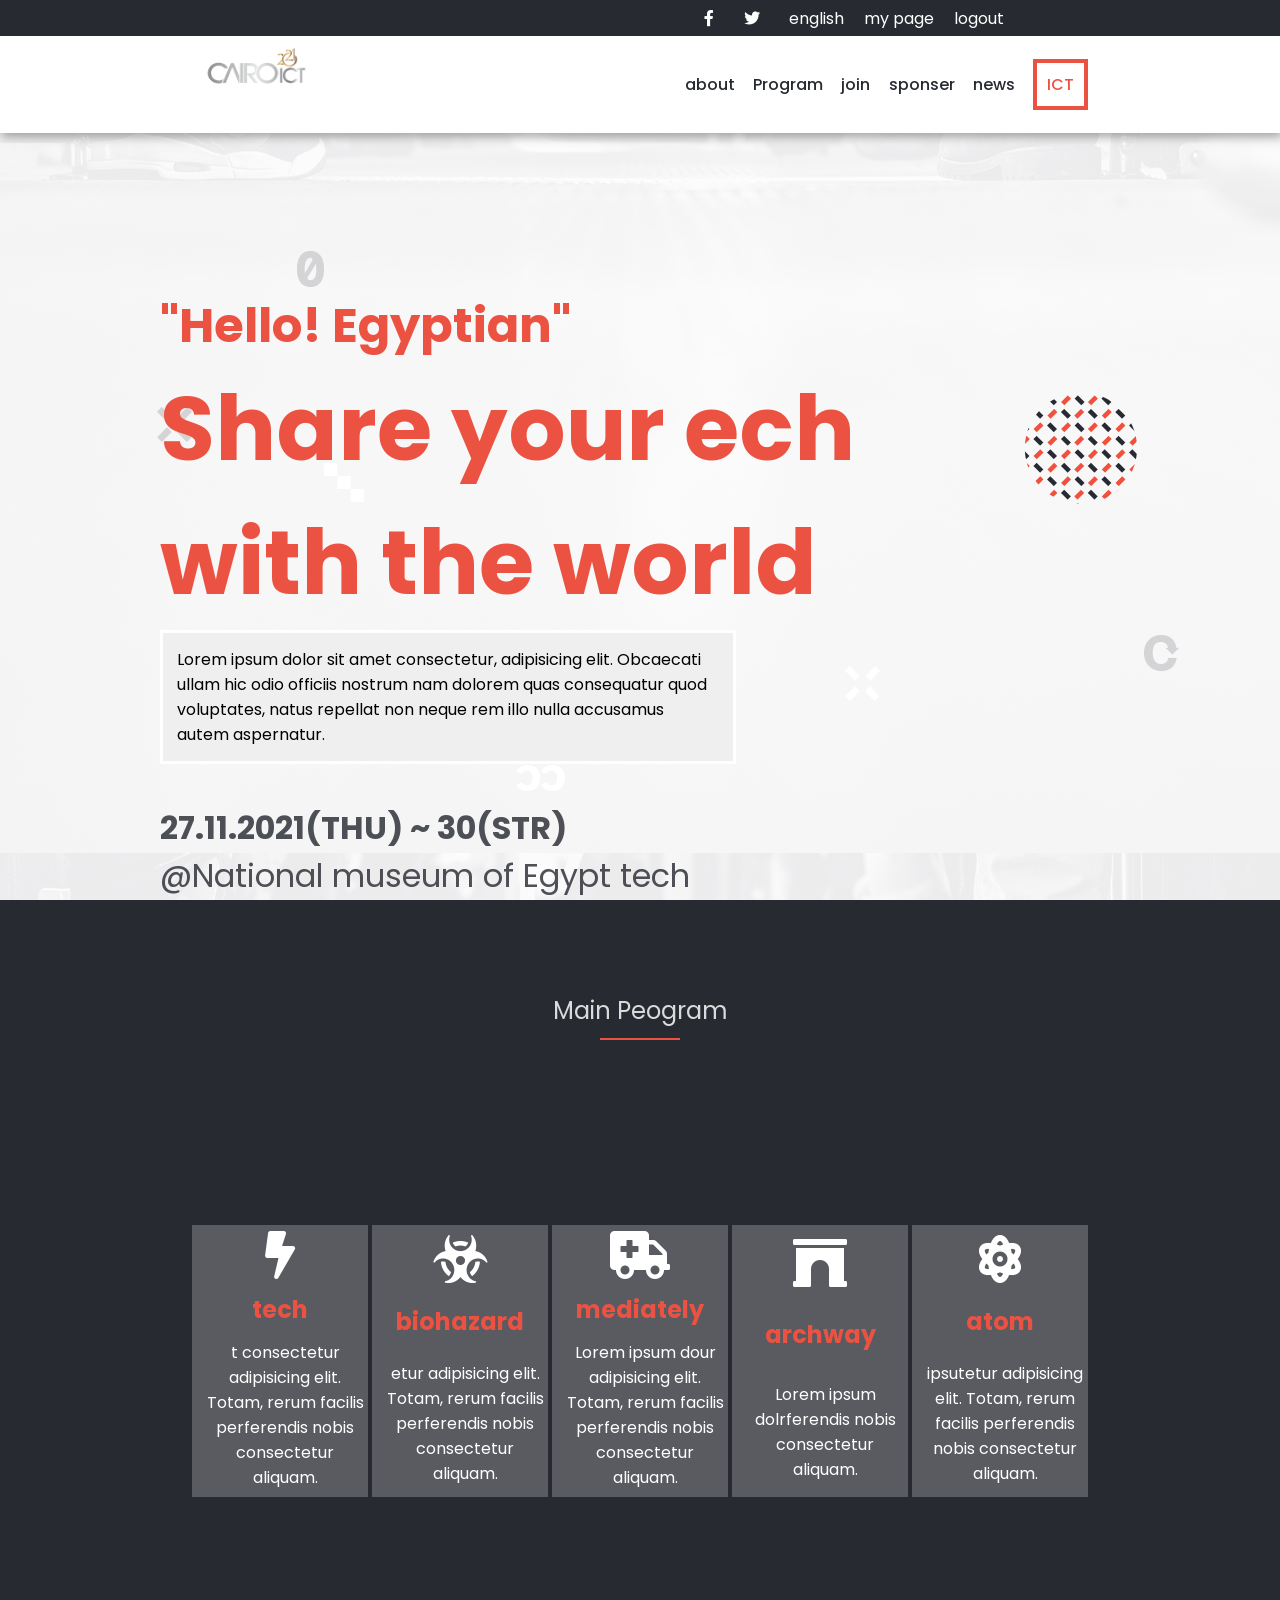
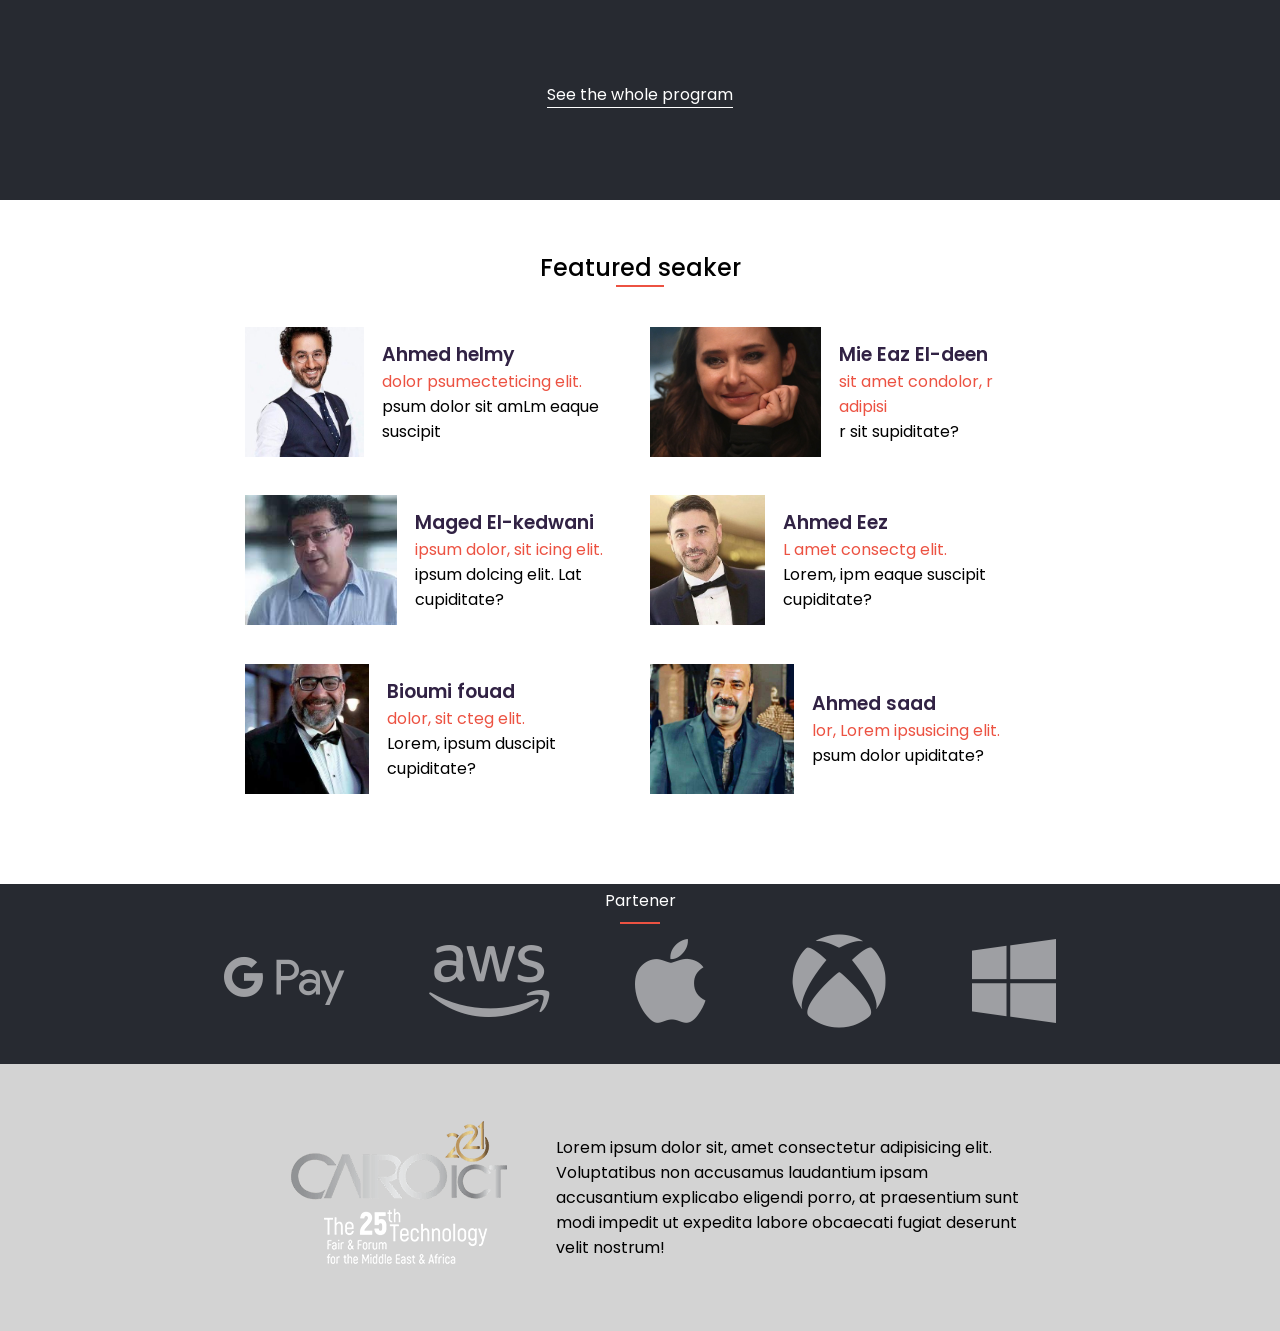
<file: index.html>
<!DOCTYPE html>
<html lang="en">
  <head>
    <meta charset="UTF-8" />
    <meta http-equiv="X-UA-Compatible" content="IE=edge" />
    <meta name="viewport" content="width=device-width, initial-scale=1.0" />
    <meta protocol="og:image" content="./imgs/screen1.png"/>
    <link
      rel="stylesheet"
      href="https://cdnjs.cloudflare.com/ajax/libs/font-awesome/6.0.0/css/all.min.css"
    />
    <link rel="preconnect" href="https://fonts.googleapis.com" />
    <link rel="preconnect" href="https://fonts.gstatic.com" crossorigin />
    <link rel="preconnect" href="https://fonts.googleapis.com" />
    <link rel="preconnect" href="https://fonts.gstatic.com" crossorigin />
    <link
      href="https://fonts.googleapis.com/css2?family=Indie+Flower&family=Paprika&family=Poppins:ital,wght@0,100;0,200;0,300;0,400;0,500;0,600;0,700;1,100;1,200;1,300;1,400;1,500;1,600;1,700&family=Spline+Sans:wght@300;400;500;600;700&display=swap"
      rel="stylesheet"
    />
    <link rel="stylesheet" href="style.css" />
    
    <link
      rel="stylesheet"
      href="https://use.fontawesome.com/releases/v5.15.4/css/all.css"
      integrity="sha384-DyZ88mC6Up2uqS4h/KRgHuoeGwBcD4Ng9SiP4dIRy0EXTlnuz47vAwmeGwVChigm"
      crossorigin="anonymous"
    />
    <title>ICT</title>
  </head>

  <body>
    <div class="menu_contaner d-none">
      <div class="wrapper">
        <i id="iconX" class="fas fa-2x fa-times"></i>
        <ul class="options">
          <li class="protofilo"><a href="#hero">home</a></li>
          <li class="About"><a href="about.html"> about</a></li>
        </ul>
      </div>
    </div>
    <section id="hero" class="hero">
      <div class="navBars">
        <header class="blackbar">
          <div class="contaner">
            <i class="fab fa-facebook-f"></i>
            <i class="fab fa-twitter"></i>
            <ul>
              <li><a href=""> english</a></li>
              <li><a href=""> my page</a></li>
              <li><a href=""> logout</a></li>
            </ul>
          </div>
        </header>
        <header class="navBar">
          <div class="contaner">
            <a href="#main">
              <img src="./imgs/logoIM.png" alt="" />
            </a>
            <ul class="navLinks">
              <li><a href="about.html">about</a></li>
              <li><a href="">Program</a></li>
              <li><a href="">join</a></li>
              <li><a href="">sponser</a></li>
              <li><a href="">news</a></li>
              <li id="ICTLogo"><a href="">ICT</a></li>
            </ul>
          </div>
        </header>
      </div>
      <div id="main" class="hreoContaner">
        <div class="menu">
          <i class="fa-solid fa-2x fa-bars"></i>
        </div>
        <div class="content">
          <h2>"Hello! Egyptian"</h2>
          <h1>
            Share your ech <br />
            with the world
          </h1>
          <div class="aboutP">
            <p>
              Lorem ipsum dolor sit amet consectetur, adipisicing elit.
              Obcaecati ullam hic odio officiis nostrum nam dolorem quas
              consequatur quod voluptates, natus repellat non neque rem illo
              nulla accusamus autem aspernatur.
            </p>
          </div>
          <div class="date">
            27.11.2021(THU) ~ 30(STR) <br />
            <p>@National museum of Egypt tech</p>
          </div>
        </div>
      </div>
    </section>
    <section class="mainPro">
      <div class="mainProTitle">
        <h1>Main Peogram</h1>
        <hr />
      </div>
      <ul class="programs">
        <li>
          <i class="fas fa-3x fa-bolt"></i>
          <h2>tech</h2>
          <p>
            t consectetur adipisicing elit. Totam, rerum facilis perferendis
            nobis consectetur aliquam.
          </p>
        </li>
        <li>
          <i class="fas fa-3x fa-biohazard"></i>
          <h2>biohazard</h2>
          <p>
            etur adipisicing elit. Totam, rerum facilis perferendis nobis
            consectetur aliquam.
          </p>
        </li>
        <li>
          <i class="fas fa-3x fa-ambulance"></i>
          <h2>mediately</h2>
          <p>
            Lorem ipsum dour adipisicing elit. Totam, rerum facilis perferendis
            nobis consectetur aliquam.
          </p>
        </li>
        <li>
          <i class="fas fa-3x fa-archway"></i>
          <h2>archway</h2>
          <p>Lorem ipsum dolrferendis nobis consectetur aliquam.</p>
        </li>
        <li>
          <i class="fas fa-3x fa-atom"></i>
          <h2>atom</h2>
          <p>
            ipsutetur adipisicing elit. Totam, rerum facilis perferendis nobis
            consectetur aliquam.
          </p>
        </li>
      </ul>
      <a href="">See the whole program</a>
      <button type="button" class="button">join ICT event 2022</button>
    </section>
    <section class="featuredSpeakers">
      <div class="speakersContaner">
        <div class="featuredTitle">
          <h1 class="featuerHead">Featured seaker</h1>
          <hr />
        </div>
        <div class="speaker">
          <ul class="speakersList"></ul>
          <button type="button" class="speakerbutton">
            MORE
            <i class="fa-solid fa-angle-down"></i>
          </button>
        </div>
      </div>
      <footer class="featurdSpeakerFooter">
        <a href="">Partener</a>
        <hr />
        <ul class="partener">
          <li><i class="fab fa-6x fa-google-pay"></i></li>
          <li><i class="fab fa-6x fa-aws"></i></li>
          <li><i class="fab fa-6x fa-apple"></i></li>
          <li><i class="fab fa-6x fa-xbox"></i></li>
          <li><i class="fab fa-6x fa-windows"></i></li>
        </ul>
      </footer>
      <div class="underFootercontaner">
        <div class="underFooter">
          <div class="logoImg"><img src="./imgs/logoIM.png" alt="" /></div>
          <div class="nextToLogoImg">
            Lorem ipsum dolor sit, amet consectetur adipisicing elit.
            Voluptatibus non accusamus laudantium ipsam accusantium explicabo
            eligendi porro, at praesentium sunt modi impedit ut expedita labore
            obcaecati fugiat deserunt velit nostrum!
          </div>
        </div>
      </div>
    </section>
    
    <script src="main.js"></script>
    <!-- Global site tag (gtag.js) - Google Analytics -->
    <script
      async
      src="https://www.googletagmanager.com/gtag/js?id=G-KGSDMJFL9T"
    ></script>
    <script>
      window.dataLayer = window.dataLayer || [];
      function gtag() {
        window.dataLayer.push(arguments);
      }
      gtag("js", new Date());

      gtag("config", "G-KGSDMJFL9T");
    </script>
  </body>
</html>
</file>
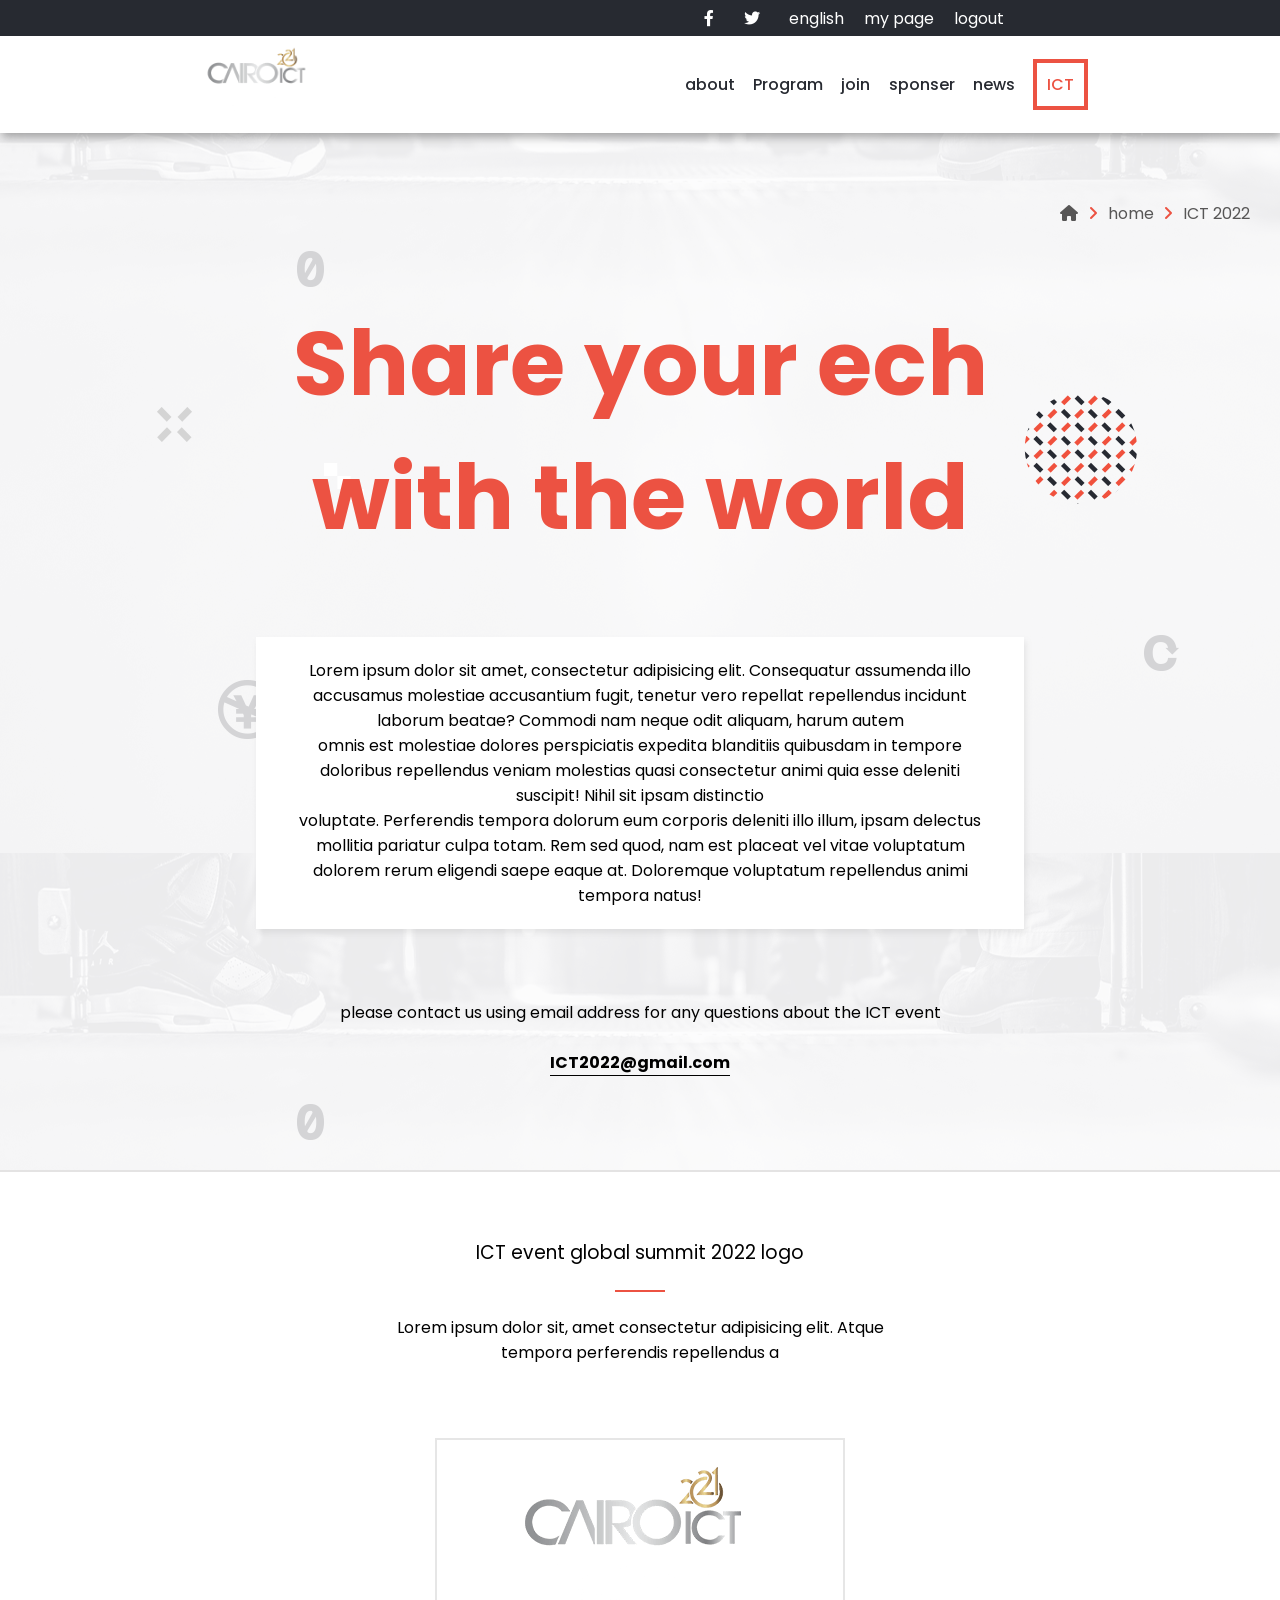
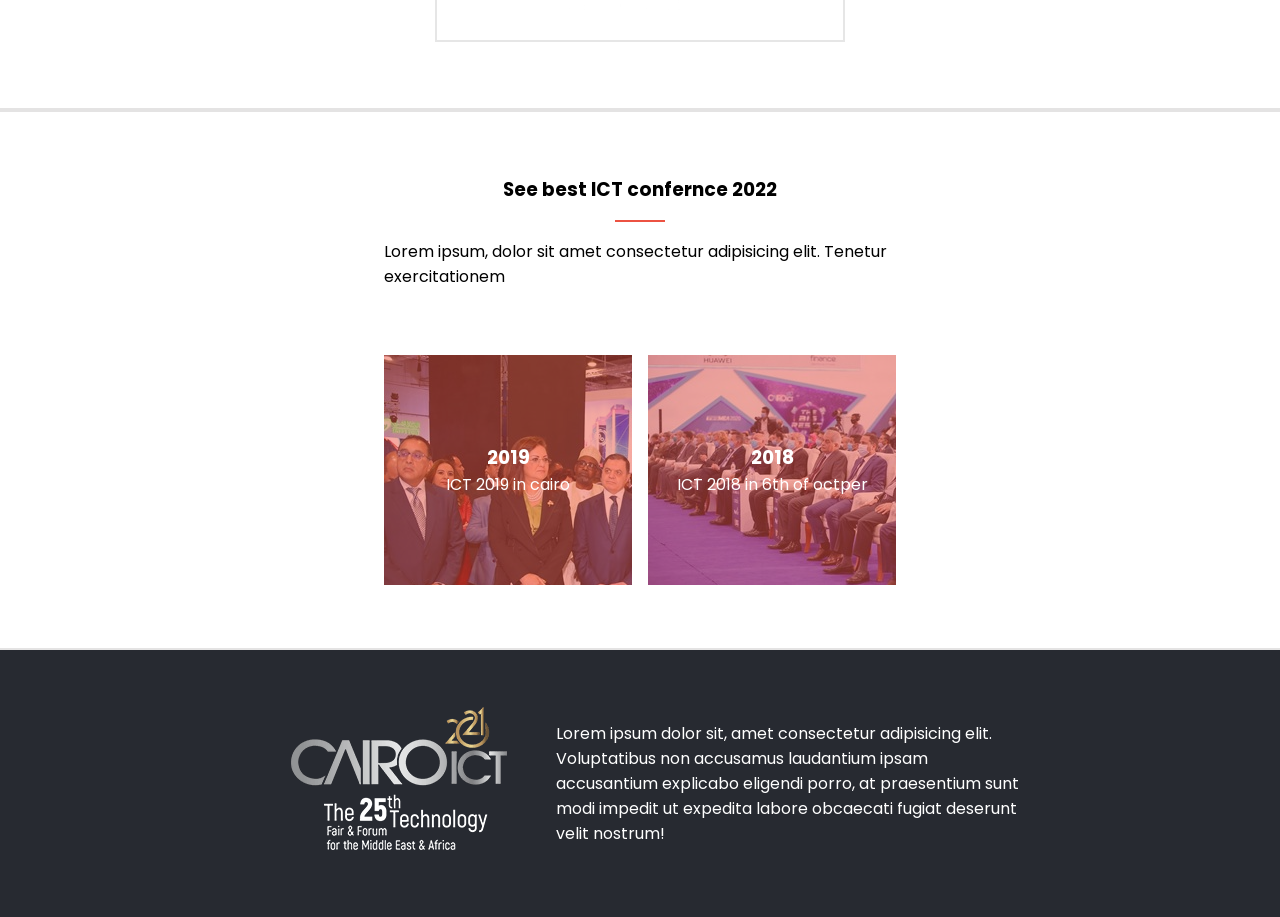
<file: about.html>
<!DOCTYPE html>
<html lang="en">
  <head>
    <meta charset="UTF-8" />
    <meta http-equiv="X-UA-Compatible" content="IE=edge" />
    <meta name="viewport" content="width=device-width, initial-scale=1.0" />
    <link
      rel="stylesheet"
      href="https://cdnjs.cloudflare.com/ajax/libs/font-awesome/6.0.0/css/all.min.css"
    />
    <link rel="preconnect" href="https://fonts.googleapis.com" />
    <link rel="preconnect" href="https://fonts.gstatic.com" crossorigin />
    <link rel="preconnect" href="https://fonts.googleapis.com" />
    <link rel="preconnect" href="https://fonts.gstatic.com" crossorigin />
    <link
      href="https://fonts.googleapis.com/css2?family=Indie+Flower&family=Paprika&family=Poppins:ital,wght@0,100;0,200;0,300;0,400;0,500;0,600;0,700;1,100;1,200;1,300;1,400;1,500;1,600;1,700&family=Spline+Sans:wght@300;400;500;600;700&display=swap"
      rel="stylesheet"
    />
    <link rel="stylesheet" href="style.css" />

    <link
      rel="stylesheet"
      href="https://use.fontawesome.com/releases/v5.15.4/css/all.css"
      integrity="sha384-DyZ88mC6Up2uqS4h/KRgHuoeGwBcD4Ng9SiP4dIRy0EXTlnuz47vAwmeGwVChigm"
      crossorigin="anonymous"
    />
    <title>ICT</title>
  </head>
  <body>
    <div class="menu_contaner d-none">
      <div class="wrapper">
        <i id="iconX" class="fas fa-2x fa-times"></i>
        <ul class="options">
          <li class="protofilo"><a href="index.html">home</a></li>
          <li class="About"><a href="about.html"> about</a></li>
        </ul>
      </div>
    </div>
    <section id="hero" class="hero">
      <div class="navBars">
        <header class="blackbar">
          <div class="contaner">
            <i class="fab fa-facebook-f"></i>
            <i class="fab fa-twitter"></i>
            <ul>
              <li><a href=""> english</a></li>
              <li><a href=""> my page</a></li>
              <li><a href=""> logout</a></li>
            </ul>
          </div>
        </header>
        <header class="navBar">
          <div class="contaner">
            <a href="index.html">
              <img src="./imgs/logoIM.png" alt="" />
            </a>
            <ul class="navLinks">
              <li><a href="about.html">about</a></li>
              <li><a href="">Program</a></li>
              <li><a href="">join</a></li>
              <li><a href="">sponser</a></li>
              <li><a href="">news</a></li>
              <li id="ICTLogo"><a href="">ICT</a></li>
            </ul>
          </div>
        </header>
      </div>
      <section id="about" class="about">
        <div class="wrapper">
          <div class="contaner">
            <div class="menu">
              <i id="menuIcon" class="fa-solid fa-2x fa-bars"></i>
            </div>
            <div class="nav_2">
              <i class="fa-solid fa-house"></i>
              <i class="fa-solid fa-angle-right"></i>
              <p>home</p>
              <i class="fa-solid fa-angle-right"></i>
              <p>ICT 2022</p>
            </div>
            <h2>"Hello! Egyptian"</h2>
            <h1>
              Share your ech <br />
              with the world
            </h1>
            <div class="wordes">
              <p>
                Lorem ipsum dolor sit amet, consectetur adipisicing elit.
                Consequatur assumenda illo accusamus molestiae accusantium
                fugit, tenetur vero repellat repellendus incidunt laborum
                beatae? Commodi nam neque odit aliquam, harum autem <br />
                omnis est molestiae dolores perspiciatis expedita blanditiis
                quibusdam in tempore doloribus repellendus veniam molestias
                quasi consectetur animi quia esse deleniti suscipit! Nihil sit
                ipsam distinctio <br />
                voluptate. Perferendis tempora dolorum eum corporis deleniti
                illo illum, ipsam delectus mollitia pariatur culpa totam. Rem
                sed quod, nam est placeat vel vitae voluptatum dolorem rerum
                eligendi saepe eaque at. Doloremque voluptatum repellendus animi
                tempora natus!
              </p>
            </div>
            <p class="p">
              please contact us using email address for any questions about the
              ICT event
            </p>
            <a href="#">ICT2022@gmail.com</a>
          </div>
        </div>
        <div class="logoWrapper">
          <div class="logoConyaner">
            <h1>ICT event global summit 2022 logo</h1>
            <hr />
            <p>
              Lorem ipsum dolor sit, amet consectetur adipisicing elit. Atque
              tempora perferendis repellendus a
            </p>
            <div><img src="./imgs/logoIM.png" alt="" /></div>
          </div>
        </div>
        <div class="seeBestWrapper">
          <div class="seeBestContaner">
            <h1>See best ICT confernce 2022</h1>
            <hr />
            <p>
              Lorem ipsum, dolor sit amet consectetur adipisicing elit. Tenetur
              exercitationem
            </p>
            <div class="seeImgs">
              <div class="seeim1">
                <div class="fade">
                  <h1>2019</h1>
                  <p>ICT 2019 in cairo</p>
                </div>
              </div>
              <div class="seeim2">
                <div class="fade">
                  <h1>2018</h1>
                  <p>ICT 2018 in 6th of octper</p>
                </div>
              </div>
            </div>
          </div>
          <div></div>
        </div>
      </section>
      <footer class="featurdSpeakerFooter_1">
        <a href="">Partener</a>
        <hr />
        <ul class="partener">
          <li><i class="fab fa-6x fa-google-pay"></i></li>
          <li><i class="fab fa-6x fa-aws"></i></li>
          <li><i class="fab fa-6x fa-apple"></i></li>
          <li><i class="fab fa-6x fa-xbox"></i></li>
          <li><i class="fab fa-6x fa-windows"></i></li>
        </ul>
      </footer>
      <div class="lastFooter">
        <img src="./imgs/logoIM.png" alt="" />
        <p>2022 ICT for all people participation</p>
      </div>
      <div class="newunderFooter">
        <div class="underFooter">
          <div class="logoImg"><img src="./imgs/logoIM.png" alt="" /></div>
          <div class="nextToLogoImg">
            Lorem ipsum dolor sit, amet consectetur adipisicing elit.
            Voluptatibus non accusamus laudantium ipsam accusantium explicabo
            eligendi porro, at praesentium sunt modi impedit ut expedita labore
            obcaecati fugiat deserunt velit nostrum!
          </div>
        </div>
      </div>
    </section>
    <script src="main2.js"></script>
    <!-- Global site tag (gtag.js) - Google Analytics -->
    <script
      async
      src="https://www.googletagmanager.com/gtag/js?id=G-KGSDMJFL9T"
    ></script>
    <script>
      window.dataLayer = window.dataLayer || [];
      function gtag() {
        window.dataLayer.push(arguments);
      }
      gtag("js", new Date());

      gtag("config", "G-KGSDMJFL9T");
    </script>
  </body>
</html>
</file>
<file: style.css>
/* stylelint-disable declaration-block-no-duplicate-properties */
html {
  scroll-behavior: smooth;
}

* {
  margin: 0;
  padding: 0;
  font-family: "Poppins", sans-serif;
  text-decoration: none;
  box-sizing: border-box;
}

ul {
  list-style: none;
  display: flex;
  flex-direction: row;
}

.d-none {
  display: none;
}

.d-flex {
  display: flex;
}

.menu_contaner {
  position: fixed;
  z-index: 10;
  height: 100vh;
  width: 100%;
  background-color: #252525;
}

.menu_contaner .wrapper {
  height: 40%;
  width: 100%;
  display: flex;
  flex-direction: column;
}

.mainPro a {
  border-bottom: 1px solid #fff;
  color: #fff;
}

#iconX {
  align-self: end;
  color: #fff;
  padding: 20px 20px 0 0;
}

.options {
  padding-left: 20px;
  height: 60%;
  display: flex;
  flex-direction: column;
  justify-content: space-around;
}

.featurdSpeakerFooter a,
.featurdSpeakerFooter_1 a {
  color: #fff;
}

.options li a {
  color: #fff;
  font-size: 2rem;
}

.hero {
  height: 100vh;
  background-image: url(./imgs/homeBG.png);
}

.navBars {
  position: fixed;
  width: 100%;
  box-shadow: 2px 4px 9px rgba(56, 56, 56, 0.424);
}

.partener li {
  color: rgba(255, 255, 255, 0.554);
}

.programs li {
  background-color: rgba(255, 255, 255, 0.233);
  display: flex;
  flex-direction: column;
  justify-content: space-around;
  align-items: center;
}

.speaker ul li {
  background-color: #fff;
  max-height: 130px;
  overflow: hidden;
  display: flex;
  flex-direction: row;
  align-items: center;
}

.speakerInfo ul li {
  font-weight: 500;
}

.partener li:hover {
  color: rgba(255, 255, 255, 0.801);
}

.blackbar {
  width: 100%;
  height: 36px;
  display: flex;
  align-items: center;
  justify-content: end;
  background-color: #272a31;
}

.blackbar .contaner {
  width: 320px;
  margin-right: 20%;
  justify-content: space-between;
  align-items: center;
  display: flex;
}

.nav_2 p {
  color: rgb(87, 86, 86);
}

.featuredTitle h1 {
  color: #000;
  font-weight: 500;
}

.logoConyaner h1 {
  font-weight: 400;
}

.hreoContaner i {
  display: none;
}

.speaker > ul {
  height: 100%;
  width: 100%;
  padding: 40px 0;
  display: grid;
  grid-template-columns: repeat(2, 1fr);
  gap: 2.4rem 1.3rem;
}

.speakerOccupation p {
  color: #ec5242;
}

.speakerInfo,
.speakerInfo ul {
  display: flex;
  flex-direction: column;
  gap: 0;
}

.speakerInfo h2 {
  color: #312244;
  font-weight: 600;
  font-size: 19px;
}

.programs li i {
  color: #fff;
}

.programs li:hover {
  border: 3px solid #fff;
}

.programs li h2 {
  color: #ec5242;
}

.navLinks li a {
  color: #272a31;
  font-weight: 500;
}

.about .contaner a {
  margin-top: -47px;
  color: #000;
  font-weight: bold;
  border-bottom: 1px solid #000;
}

.navLinks li a:hover {
  color: #ec5242;
}

.blackbar .contaner ul li a,
.blackbar .contaner i {
  color: #fff;
}

.blackbar .contaner ul {
  display: flex;
  flex-direction: row;
}

.navLinks {
  width: 45%;
  display: flex;
  justify-content: space-between;
}

#ICTLogo a {
  color: #ec5242;
  padding: 10px;
  border: 4px solid #ec5242;
}

.blackbar .contaner ul li {
  margin-right: 20px;
}

.navBar {
  background-color: #fff;
  position: sticky;
  display: flex;
  justify-content: center;
}

.navBar .contaner {
  width: 70%;
  display: flex;
  align-items: center;
  justify-content: space-between;
}

.navBar .contaner i {
  display: none;
}

.speakerImg img {
  max-width: 100%;
  max-height: 180px;
}

.navBar .contaner img {
  height: 90px;
}

.mainProTitle h1 {
  color: rgb(219, 219, 219);
  font-weight: 400;
}

.hreoContaner {
  height: 80%;
  display: flex;
  justify-content: center;
  align-items: center;
}

.hreoContaner .content {
  margin-top: 400px;
  width: 75%;
  height: 75%;
}

.hreoContaner .content h2 {
  font-size: 3rem;
  color: #ec5242;
}

.hreoContaner .content h1 {
  font-size: 5.6rem;
  color: #ec5242;
}

.aboutP {
  padding: 14px;
  width: 60%;
  background-color: #f0efef;
  border: 3px solid #fff;
}

.date {
  margin-top: 40px;
  font-size: 2rem;
  font-weight: bold;
  color: #272a31d0;
}

.date p {
  font-weight: 400;
}

.mainPro {
  width: 100%;
  height: 100vh;
  background-color: #272a31;
  display: flex;
  flex-direction: column;
  justify-content: space-around;
  align-items: center;
}

.mainProTitle {
  display: flex;
  flex-direction: column;
  justify-content: center;
  align-items: center;
}

.mainProTitle hr {
  width: 80px;
  margin-top: 10px;
  border: 1px solid #ec5242;
}

.programs {
  width: 70%;
  height: 17rem;
  display: grid;
  grid-template-columns: repeat(5, 1fr);
  gap: 4px;
}

.logoConyaner p {
  text-align: center;
}

.programs li p {
  text-align: center;
  margin-left: 10px;
  color: #fff;
}

.button {
  display: none;
}

.speakersContaner {
  padding: 50px;
  display: flex;
  flex-direction: column;
  justify-content: space-around;
  align-items: center;
}

.featuredTitle {
  display: flex;
  flex-direction: column;
  align-items: center;
}

.featuredTitle hr {
  border: 1px solid #ec5242;
  width: 3rem;
}

.speaker {
  width: 67%;
  height: 76%;
}

.speakerbutton {
  display: none;
}

.featurdSpeakerFooter,
.featurdSpeakerFooter_1 {
  height: 20vh;
  display: flex;
  flex-direction: column;
  justify-content: space-around;
  align-items: center;
  background-color: #272a31;
}

.featurdSpeakerFooter_1 {
  display: none;
}

.speakerImg {
  padding-right: 18px;
}

.fofo {
  margin-right: -80px;
}

.partener {
  width: 65%;
  padding-bottom: 30px;
  display: flex;
  flex-direction: row;
  justify-content: space-between;
}

.featurdSpeakerFooter hr,
.featurdSpeakerFooter_1 hr {
  width: 40px;
  border: 1px solid #ec5242;
}

.underFootercontaner {
  background-color: #d3d3d3;
  display: flex;
  justify-content: space-around;
}

.newunderFooter {
  background-color: #272a31;
  display: flex;
  justify-content: space-around;
}

.newunderFooter .nextToLogoImg {
  color: #fff;
}

.underFooter {
  width: 60%;
  padding: 30px 0;
  display: flex;
  flex-direction: row;
  align-items: center;
  justify-content: space-around;
}

.about .wrapper {
  height: 130vh;
  background-image: url('./imgs/homeBG.png');
  display: flex;
  align-items: center;
  justify-content: center;
}

.about .contaner {
  padding-top: 0;
  width: 100%;
  height: 90%;
  display: flex;
  flex-direction: column;
  align-items: center;
  justify-content: space-around;
}

.about .contaner .nav_2 {
  width: 190px;
  display: flex;
  align-self: end;
  margin-right: 30px;
  flex-direction: row;
  align-items: center;
  justify-content: space-between;
}

.nav_2 i:nth-child(1) {
  color: rgb(87, 86, 86);
}

.nav_2 i:nth-child(2),
.nav_2 i:nth-child(4) {
  color: #ec5242;
}

.about .contaner h1 {
  text-align: center;
  font-size: 5.6rem;
  color: #ec5242;
}

.about .contaner h2 {
  color: #ec5242;
  display: none;
}

.about .wordes {
  text-align: center;
  background-color: #fff;
  width: 60%;
  box-shadow: 2px 4px 6px rgba(134, 134, 134, 0.157);
  padding: 1.3rem 2rem;
}

.logoWrapper,
.seeBestWrapper {
  width: 100%;
  height: 60vh;
  background-color: #fff;
  display: flex;
  flex-direction: column;
  justify-content: space-around;
  align-items: center;
  border-top: 2px solid rgba(153, 152, 152, 0.267);
  border-bottom: 2px solid rgba(153, 152, 152, 0.267);
}

.logoConyaner,
.seeBestContaner {
  width: 40%;
  height: 100%;
  padding: 30px 0;
  display: flex;
  flex-direction: column;
  justify-content: space-around;
  align-items: center;
}

.logoConyaner hr,
.seeBestContaner hr {
  border: 1px solid #ec5242;
  width: 50px;
  margin: -50px 0;
}

.logoConyaner div {
  width: 80%;
  display: flex;
  justify-content: center;
  background-color: #fff;
  border: 2px solid rgba(194, 194, 194, 0.411);
}

.seeImgs {
  width: 100%;
  display: flex;
  flex-direction: row;
  gap: 1rem;
  align-items: center;
}

.seeim1 {
  background-image: url('./imgs/see1.jpg');
  object-fit: cover;
  object-position: bottom;
  height: 230px;
  width: 370px;
  display: flex;
  justify-content: center;
  align-items: center;
}

.fade {
  display: flex;
  flex-direction: column;
  justify-content: center;
  align-items: center;
  height: 100%;
  width: 100%;
  z-index: 4;
  color: #fff;
  background-color: #ec53427e;
}

.seeim2 {
  background-image: url('./imgs/see2.jpg');
  object-fit: cover;
  object-position: bottom;
  height: 230px;
  width: 370px;
  display: flex;
  justify-content: center;
  align-items: center;
}

.lastFooter {
  display: none;
}

@media screen and (max-width: 768px) {
  .hero {
    /* width: 100vh; */
    height: auto;
    background-image: url('./imgs/homeBG.png');
    overflow: hidden;
  }

  .seeBestContaner h1 {
    font-weight: 500;
  }

  .hreoContaner {
    width: 100%;
    padding: 70px 30px 70px 30px;
    position: relative;
    display: flex;
    flex-direction: column;
    justify-content: space-around;
    align-items: flex-start;
  }

  .hreoContaner i {
    display: block;
    margin-bottom: 40px;
  }

  .menu {
    z-index: 1;
    position: fixed;
    top: 20px;
    left: 20px;
  }

  .featuredTitle h1 {
    font-weight: 500;
  }

  .hreoContaner .content {
    margin-top: 0;
    width: 100%;
  }

  .speakerInfo h2 {
    color: #312244;
  }

  .speakerInfo ul li {
    font-weight: 500;
  }

  .hreoContaner .content h2 {
    font-size: 1.6rem;
    font-weight: 400;
  }

  .hreoContaner .content h1 {
    font-size: 2.6rem;
  }

  .aboutP {
    margin-top: 20px;
    width: 100%;
    height: 150px;
    overflow: hidden;
  }

  .date {
    margin-top: 40px;
    font-size: 1.6rem;
    font-weight: bold;
  }

  .about .contaner .nav_2 {
    display: none;
  }

  .date p {
    font-weight: 400;
  }

  .navBars {
    display: none;
  }

  .mainPro {
    height: 100vh;
    padding: 20px;
  }

  .programs {
    width: 100%;
    height: 17rem;
    height: auto;
    display: flex;
    flex-direction: column;
    gap: 4px;
  }

  .speakerbutton i {
    color: #ec5242;
    margin-left: 10px;
  }

  .programs li i {
    color: #fff;
  }

  .speaker ul li {
    background-color: #fff;
    flex-direction: row;
    align-items: center;
  }

  .programs li:hover {
    border: 3px solid #fff;
  }

  .speakerOccupation p {
    color: #ec5242;
    font-style: italic;
  }

  .programs li p {
    font-size: 10px;
    text-align: center;
    margin-left: 10px;
    color: #fff;
  }

  .mainPro a {
    display: none;
  }

  .button {
    display: block;
    font-size: 23px;
    padding: 33px;
    color: #fff;
    background-color: #ec5242;
    border: none;
  }

  .speakersContaner {
    padding: 50px;
    display: flex;
    flex-direction: column;
    justify-content: space-around;
    align-items: center;
  }

  .featuredTitle {
    display: flex;
    flex-direction: column;
    align-items: center;
  }

  .featuredTitle hr {
    border: 1px solid #ec5242;
    width: 3rem;
  }

  .speaker {
    width: 100%;
    height: 76%;
  }

  .speaker ul {
    height: 100%;
    width: 100%;
    display: grid;
    grid-template-columns: repeat(1, 1fr);
    gap: 2.4rem 1.3rem;
  }

  .speakerInfo,
  .speakerInfo ul {
    display: flex;
    flex-direction: column;
    align-items: start;
    gap: 0;
  }

  .speakerInfo ul li:nth-child(1) {
    font-style: italic;
    font-weight: 600;
  }

  .speaker ul li.hidable {
    display: none;
  }

  .speaker .expand > li.hidable {
    display: flex;
  }

  .speakerbutton {
    width: 100%;
    padding: 20px;
    display: block;
    background-color: #fff;
    border: 1px solid rgb(204, 201, 201);
    display: flex;
    flex-direction: row;
    justify-content: center;
    align-items: center;
  }

  .featurdSpeakerFooter {
    display: none;
    height: 40vh;
    flex-direction: column;
    justify-content: space-around;
    align-items: center;
    background-color: #272a31;
  }

  .partener {
    width: auto;
    padding-bottom: 30px;
    display: flex;
    flex-wrap: wrap;
    flex-direction: row;
    align-items: center;
    justify-content: space-around;
    gap: 30px;
  }

  .underFootercontaner {
    display: none;
  }

  .about .wrapper .contaner {
    width: 100%;
  }

  .about .wrapper .contaner h1 {
    font-size: 40px;
  }

  .wordes {
    width: 90%;
    height: 200px;
    overflow: hidden;
  }

  .about .wrapper .contaner .p {
    text-align: center;
  }

  .about .wrapper .contaner h2 {
    display: block;
    margin-bottom: -20px;
    font-size: 1.6rem;
    font-weight: 400;
  }

  .logoWrapper {
    height: 60vh;
  }

  .logoConyaner {
    width: 100%;
    height: 100%;
    padding: 0;
    display: flex;
    align-items: center;
    text-align: center;
  }

  .seeBestWrapper {
    height: 90vh;
  }

  .seeBestContaner {
    width: 80%;
    text-align: center;
  }

  .seeImgs {
    flex-direction: column;
  }

  .featurdSpeakerFooter_1 {
    display: flex;
    height: auto;
    padding: 0 15px;
  }

  .lastFooter {
    display: flex;
    align-items: center;
    justify-content: space-around;
    padding: 25px 10px 5px 10px;
  }

  .newunderFooter {
    display: none;
  }

  .lastFooter img {
    max-width: 40%;
  }
}
</file>
